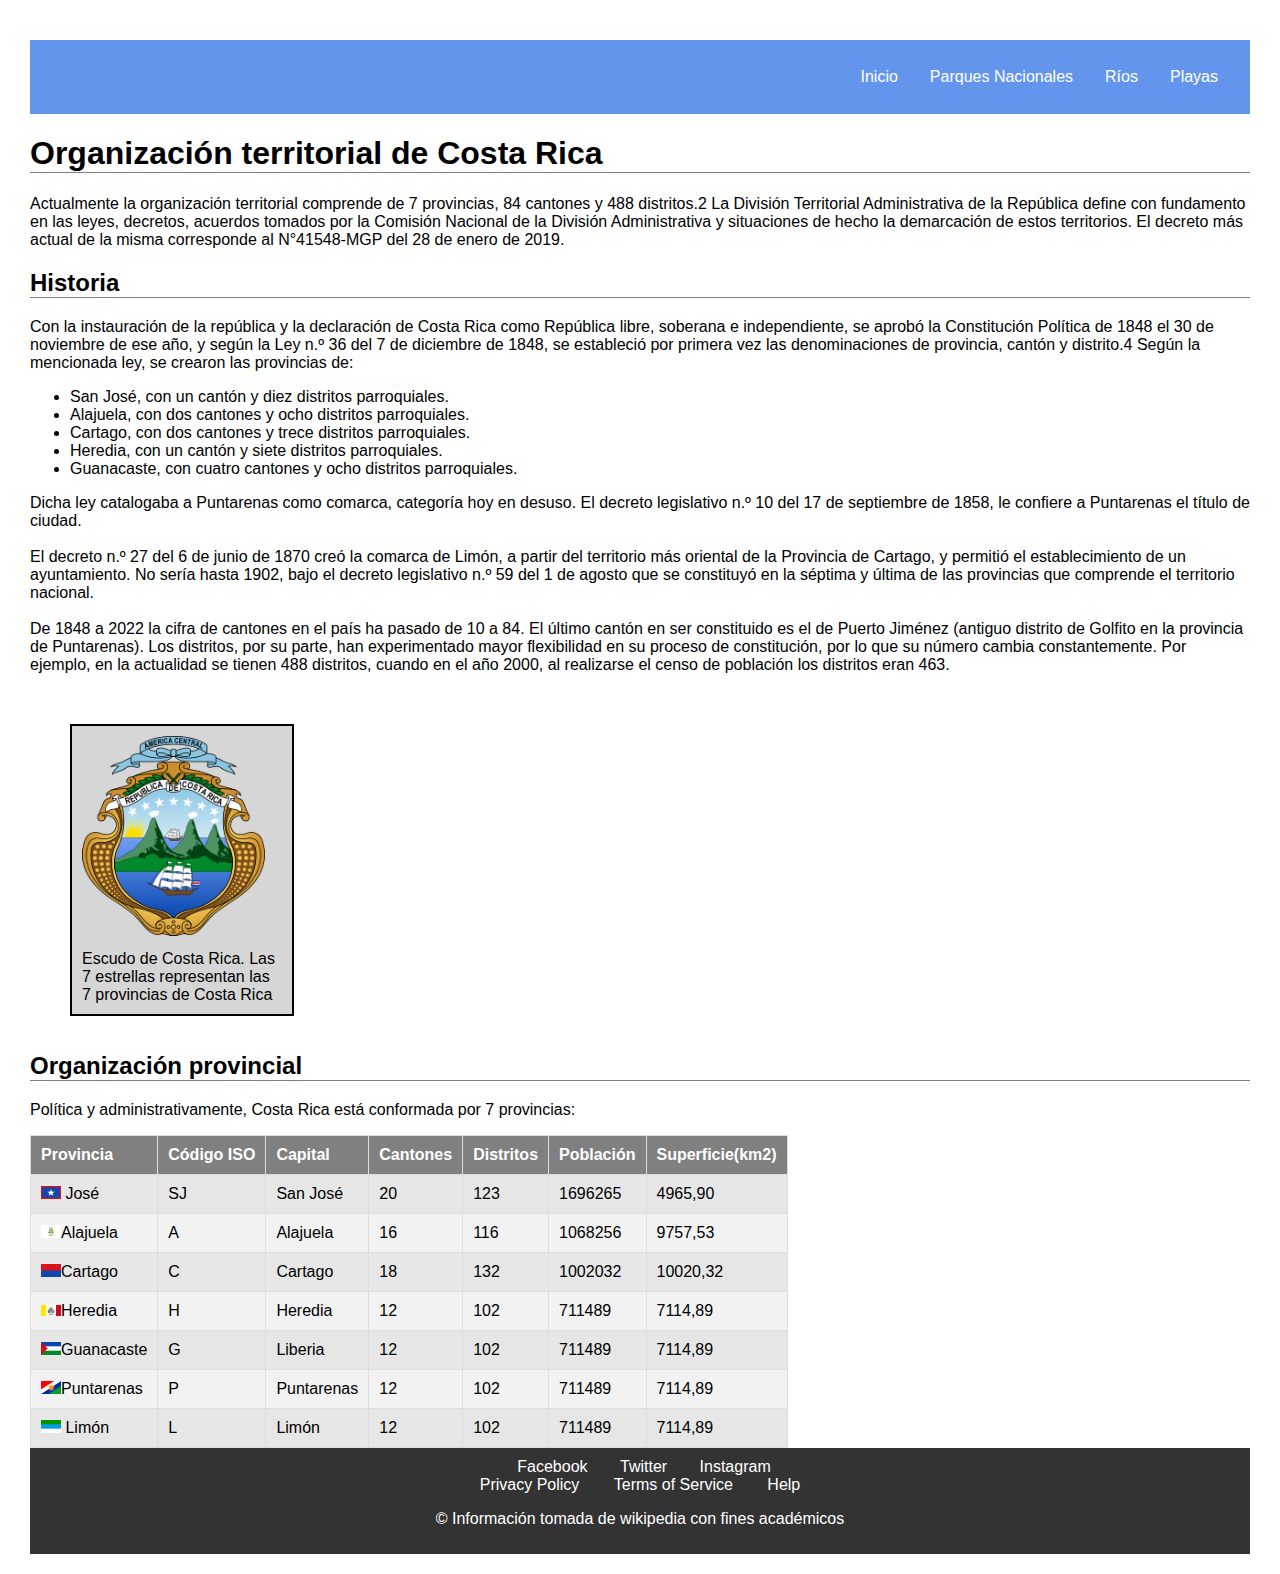
<file: inicio.html>
<!DOCTYPE html>
<html lang="en">
<head>
    <meta charset="UTF-8">
    <meta name="viewport" content="width=device-width, initial-scale=1.0">
    <title>Organización territorial de Costa Rica</title>
    <link rel="stylesheet" href="css/style.css">
</head>
<body>
    <div class="header">
        <a href="inicio.html">Inicio</a>
        <a href="parques-nacionales.html">Parques Nacionales</a>
        <a href="rios.html">Ríos</a>
        <a href="playas.html">Playas</a>

    </div>
    <h1>Organización territorial de Costa Rica</h1>
    <p>Actualmente la organización territorial comprende de 7 provincias, 84 cantones y 488 distritos.2​ La División Territorial Administrativa de la República define con fundamento en las leyes, decretos, acuerdos tomados por la Comisión Nacional de la División Administrativa y situaciones de hecho la demarcación de estos territorios. El decreto más actual de la misma corresponde al N°41548-MGP del 28 de enero de 2019.</p>
<section>
    <h2>Historia</h2>
<p>Con la instauración de la república y la declaración de Costa Rica como República libre, soberana e independiente, se aprobó la Constitución Política de 1848 el 30 de noviembre de ese año, y según la Ley n.º 36 del 7 de diciembre de 1848, se estableció por primera vez las denominaciones de provincia, cantón y distrito.4​ Según la mencionada ley, se crearon las provincias de:</p>
<ul>
    <!--


Guanacaste, con cuatro cantones y ocho distritos parroquiales.-->
    <li>San José, con un cantón y diez distritos parroquiales.</li>
    <li>Alajuela, con dos cantones y ocho distritos parroquiales.</li>
    <li>Cartago, con dos cantones y trece distritos parroquiales.</li>
    <li>Heredia, con un cantón y siete distritos parroquiales.</li>
    <li>Guanacaste, con cuatro cantones y ocho distritos parroquiales.</li>
</ul>
<p>Dicha ley catalogaba a Puntarenas como comarca, categoría hoy en desuso. El decreto legislativo n.º 10 del 17 de septiembre de 1858, le confiere a Puntarenas el título de ciudad.<br><br>

    El decreto n.º 27 del 6 de junio de 1870 creó la comarca de Limón, a partir del territorio más oriental de la Provincia de Cartago, y permitió el establecimiento de un ayuntamiento. No sería hasta 1902, bajo el decreto legislativo n.º 59 del 1 de agosto que se constituyó en la séptima y última de las provincias que comprende el territorio nacional.<br><br>
    
    De 1848 a 2022 la cifra de cantones en el país ha pasado de 10 a 84. El último cantón en ser constituido es el de Puerto Jiménez (antiguo distrito de Golfito en la provincia de Puntarenas). Los distritos, por su parte, han experimentado mayor flexibilidad en su proceso de constitución, por lo que su número cambia constantemente. Por ejemplo, en la actualidad se tienen 488 distritos, cuando en el año 2000, al realizarse el censo de población los distritos eran 463.<br><br></p>
    <figure>
        <img src="image/escudo.png" height="200"  alt="Escudo de Costa Rica">
        <figcaption>Escudo de Costa Rica. Las 7 estrellas representan las 7 provincias de Costa Rica</figcaption>
    </figure>
</section>
    <h2>Organización provincial</h2>
<p>Política y administrativamente, Costa Rica está conformada por 7 provincias:</p>
<table>
    <thead>
        <tr>
            <th>Provincia</th>
            <th>Código ISO</th>
            <th>Capital</th>
            <th>Cantones</th>
            <th>Distritos</th>
            <th>Población</th>
            <th>Superficie(km2)</th>
        </tr>
    </thead>
    <tbody>
        <tr>
            <td><img src="image/provincias/sanjose.png"> José</td>
            <td>SJ</td>
            <td>San José</td>
            <td>20</td>
            <td>123</td>
            <td>1696265</td>
            <td>4965,90</td>
        </tr>
        <tr>
            <td><img src="image/provincias/alajuela.png">Alajuela</td>
            <td>A</td>
            <td>Alajuela</td>
            <td>16</td>
            <td>116</td>
            <td>1068256</td>
            <td>9757,53</td>
        </tr>
        <tr>
            <td><img src="image/provincias/cartago.png">Cartago</td>
            <td>C</td>
            <td>Cartago</td>
            <td>18</td>
            <td>132</td>
            <td>1002032</td>
            <td>10020,32</td>
        </tr>
        <tr>
            <td><img src="image/provincias/heredia.png">Heredia</td>
            <td>H</td>
            <td>Heredia</td>
            <td>12</td>
            <td>102</td>
            <td>711489</td>
            <td>7114,89</td>
        </tr>
        <tr>
            <td><img src="image/provincias/guanacaste.png">Guanacaste</td>
            <td>G</td>
            <td>Liberia</td>
            <td>12</td>
            <td>102</td>
            <td>711489</td>
            <td>7114,89</td>
        </tr>
        <tr>
            <td><img src="image/provincias/puntarenas.png">Puntarenas</td>
            <td>P</td>
            <td>Puntarenas</td>
            <td>12</td>
            <td>102</td>
            <td>711489</td>
            <td>7114,89</td>
        </tr>
        <tr>
            <td><img src="image/provincias/limon.png"> Limón</td>
            <td>L</td>
            <td>Limón</td>
            <td>12</td>
            <td>102</td>
            <td>711489</td>
            <td>7114,89</td>
        </tr>
    </tbody>
</table>
<div class="footer">
    <div class="social-icons">
        <a href="https://www.facebook.com" target="_blank"><i class="fab fa-facebook-f"></i>Facebook</a>
        <a href="https://www.twitter.com" target="_blank"><i class="fab fa-twitter"></i>Twitter</a>
        <a href="https://www.instagram.com" target="_blank"><i class="fab fa-instagram"></i>Instagram</a>
    </div>
    <div class="page-links">
        <a href="#privacy">Privacy Policy </a>
        <a href="#terms">Terms of Service</a>
        <a href="#help">Help</a>
    </div>
    <p>&copy; Información tomada de wikipedia con fines académicos</p>
</div>
</body>
</html>
</file>
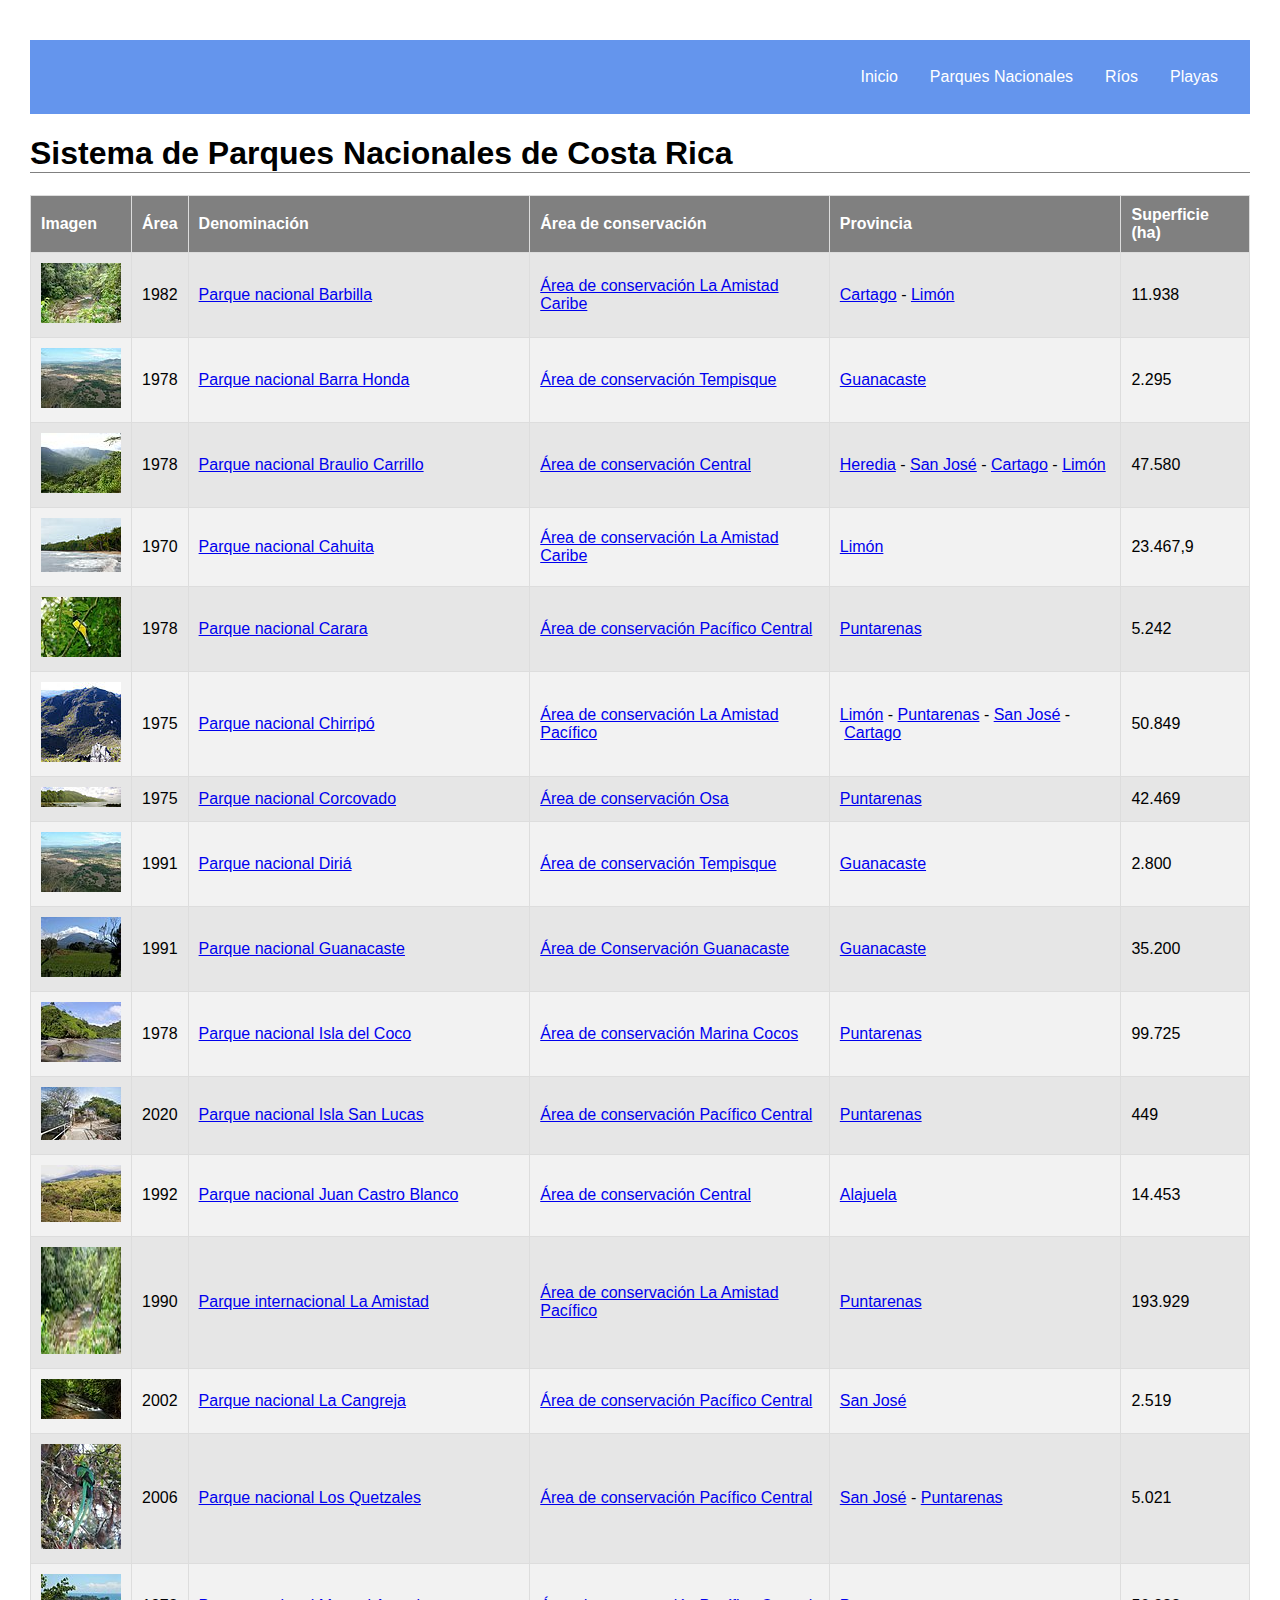
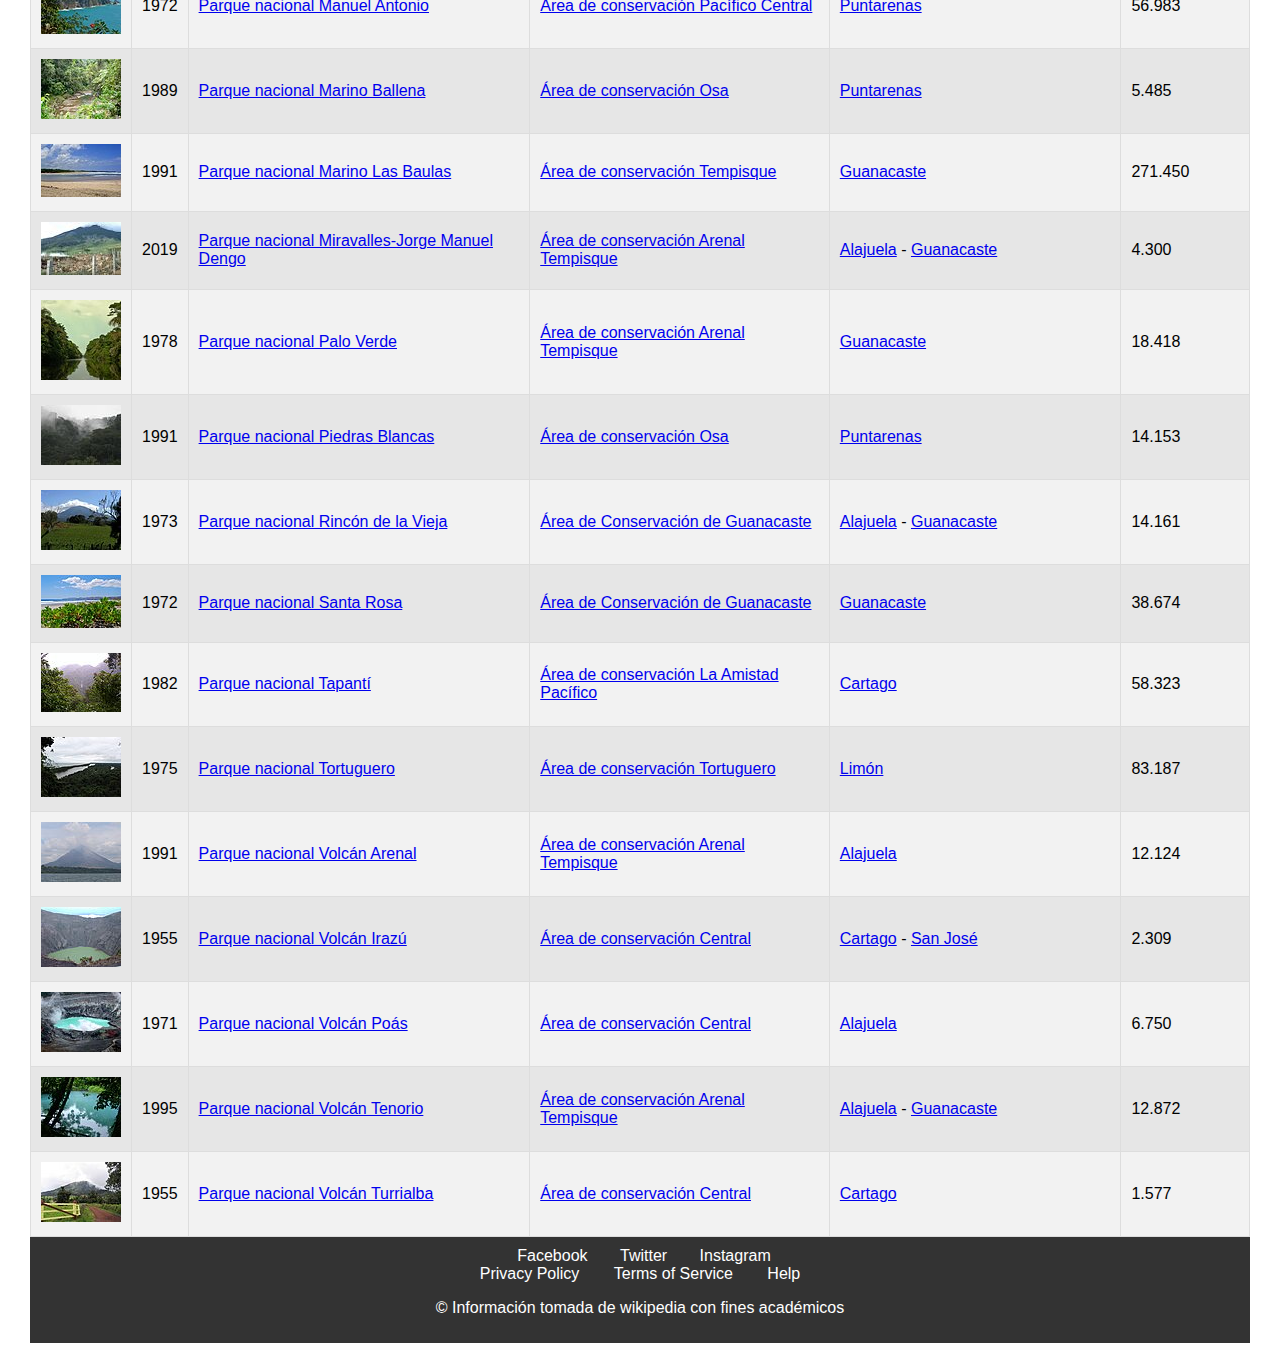
<file: parques-nacionales.html>
<!DOCTYPE html>
<html lang="en">
<head>
    <meta charset="UTF-8">
    <meta name="viewport" content="width=device-width, initial-scale=1.0">
    <!--Neesito corregir
        <meta name="viewport" content="width=</section>
     <h2><span id="Referencias" class="mw-headline">Referencias</span></h2>
    </section>, initial-scale=1.0">-->
    <title>Document</title>
    <link rel="stylesheet" href="css/style.css">
</head>
<body>
    <div class="header">
        <a href="inicio.html">Inicio</a>
        <a href="parques-nacionales.html">Parques Nacionales</a>
        <a href="rios.html">Ríos</a>
        <a href="playas.html">Playas</a>

    </div>
    <!-- Parques nacionales-->
    <h1>Sistema de Parques Nacionales de Costa Rica</h1>
    <section>
        
        <table >
            <thead>
                <tr>
                    <th>Imagen</th>
                    <th>&Aacute;rea</th>
                    <th>Denominación</th>
                    <th>&Aacute;rea de conservaci&oacute;n</th>
                    <th>Provincia</th>
                    <th>Superficie (ha)</th>
                </tr>
            </thead> 
            <tbody>
                <tr>
                    <td><img src="image/parques nacionales/Barbilla.JPG"   alt="Barbilla" width="80" height="60" data-file-width="2304" data-file-height="1728" /></td>
                    <td>1982</td>
                    <td><a title="Parque nacional Barbilla"
                            href="https://es.wikipedia.org/wiki/Parque_nacional_Barbilla">Parque nacional Barbilla</a></td>
                    <td><a title="&Aacute;rea de conservaci&oacute;n La Amistad Caribe"
                            href="https://es.wikipedia.org/wiki/%C3%81rea_de_conservaci%C3%B3n_La_Amistad_Caribe">&Aacute;rea
                            de conservaci&oacute;n La Amistad Caribe</a></td>
                    <td><a title="Provincia de Cartago"
                            href="https://es.wikipedia.org/wiki/Provincia_de_Cartago">Cartago</a>&nbsp;-&nbsp;<a
                            title="Lim&oacute;n" href="https://es.wikipedia.org/wiki/Lim%C3%B3n">Lim&oacute;n</a></td>
                    <td>11.938</td>
                </tr>
                <tr>
                    <td><img src="image/parques nacionales/barra-honda.JPG"
                                alt="" width="80" height="60" data-file-width="800" data-file-height="600" /></td>
                    <td>1978</td>
                    <td><a title="Parque nacional Barra Honda"
                            href="https://es.wikipedia.org/wiki/Parque_nacional_Barra_Honda">Parque nacional Barra Honda</a>
                    </td>
                    <td><a title="&Aacute;rea de conservaci&oacute;n Tempisque"
                            href="https://es.wikipedia.org/wiki/%C3%81rea_de_conservaci%C3%B3n_Tempisque">&Aacute;rea de
                            conservaci&oacute;n Tempisque</a></td>
                    <td><a class="mw-redirect" title="Guanacaste"
                            href="https://es.wikipedia.org/wiki/Guanacaste">Guanacaste</a></td>
                    <td>2.295</td>
                </tr>
                <tr>
                    <td><img src="image/parques nacionales/braulio-carrillo.jpg" alt="" width="80" height="60" data-file-width="640" data-file-height="480" /></td>
                    <td>1978</td>
                    <td><a title="Parque nacional Braulio Carrillo"
                            href="https://es.wikipedia.org/wiki/Parque_nacional_Braulio_Carrillo">Parque nacional Braulio
                            Carrillo</a></td>
                    <td><a title="&Aacute;rea de conservaci&oacute;n Central"
                            href="https://es.wikipedia.org/wiki/%C3%81rea_de_conservaci%C3%B3n_Central">&Aacute;rea de
                            conservaci&oacute;n Central</a></td>
                    <td><a title="Provincia de Heredia"
                            href="https://es.wikipedia.org/wiki/Provincia_de_Heredia">Heredia</a>&nbsp;-&nbsp;<a
                            title="Provincia de San Jos&eacute;"
                            href="https://es.wikipedia.org/wiki/Provincia_de_San_Jos%C3%A9">San
                            Jos&eacute;</a>&nbsp;-&nbsp;<a title="Provincia de Cartago"
                            href="https://es.wikipedia.org/wiki/Provincia_de_Cartago">Cartago</a>&nbsp;-&nbsp;<a
                            title="Provincia de Lim&oacute;n"
                            href="https://es.wikipedia.org/wiki/Provincia_de_Lim%C3%B3n">Lim&oacute;n</a></td>
                    <td>47.580</td>
                </tr>
                <tr>
                    <td><img src="image/parques nacionales/cahuita.jpg" alt="" width="80" height="54" data-file-width="1600" data-file-height="1082" /></td>
                    <td>1970</td>
                    <td><a title="Parque nacional Cahuita"
                            href="https://es.wikipedia.org/wiki/Parque_nacional_Cahuita">Parque nacional Cahuita</a></td>
                    <td><a title="&Aacute;rea de conservaci&oacute;n La Amistad Caribe"
                            href="https://es.wikipedia.org/wiki/%C3%81rea_de_conservaci%C3%B3n_La_Amistad_Caribe">&Aacute;rea
                            de conservaci&oacute;n La Amistad Caribe</a></td>
                    <td><a title="Provincia de Lim&oacute;n"
                            href="https://es.wikipedia.org/wiki/Provincia_de_Lim%C3%B3n">Lim&oacute;n</a></td>
                    <td>23.467,9</td>
                </tr>
                <tr>
                    <td><img src="image/parques nacionales/carara.jpeg "alt="" width="80" height="60" data-file-width="1600" data-file-height="1202" /></td>
                    <td>1978</td>
                    <td><a title="Parque nacional Carara" href="https://es.wikipedia.org/wiki/Parque_nacional_Carara">Parque
                            nacional Carara</a></td>
                    <td><a title="&Aacute;rea de conservaci&oacute;n Pac&iacute;fico Central"
                            href="https://es.wikipedia.org/wiki/%C3%81rea_de_conservaci%C3%B3n_Pac%C3%ADfico_Central">&Aacute;rea
                            de conservaci&oacute;n Pac&iacute;fico Central</a></td>
                    <td><a title="Provincia de Puntarenas"
                            href="https://es.wikipedia.org/wiki/Provincia_de_Puntarenas">Puntarenas</a></td>
                    <td>5.242</td>
                </tr>
                <tr>
                    <td><img src="image/parques nacionales/chirripo.jpg" alt="" width="80" height="80" data-file-width="1697" data-file-height="1699" /></td>
                    <td>1975</td>
                    <td><a title="Parque nacional Chirrip&oacute;"
                            href="https://es.wikipedia.org/wiki/Parque_nacional_Chirrip%C3%B3">Parque nacional
                            Chirrip&oacute;</a></td>
                    <td><a title="&Aacute;rea de conservaci&oacute;n La Amistad Pac&iacute;fico"
                            href="https://es.wikipedia.org/wiki/%C3%81rea_de_conservaci%C3%B3n_La_Amistad_Pac%C3%ADfico">&Aacute;rea
                            de conservaci&oacute;n La Amistad Pac&iacute;fico</a></td>
                    <td><a title="Provincia de Lim&oacute;n"
                            href="https://es.wikipedia.org/wiki/Provincia_de_Lim%C3%B3n">Lim&oacute;n</a>&nbsp;-&nbsp;<a
                            title="Provincia de Puntarenas"
                            href="https://es.wikipedia.org/wiki/Provincia_de_Puntarenas">Puntarenas</a>&nbsp;-&nbsp;<a
                            title="Provincia de San Jos&eacute;"
                            href="https://es.wikipedia.org/wiki/Provincia_de_San_Jos%C3%A9">San
                            Jos&eacute;</a>&nbsp;-&nbsp;<a title="Provincia de Cartago"
                            href="https://es.wikipedia.org/wiki/Provincia_de_Cartago">Cartago</a></td>
                    <td>50.849</td>
                </tr>
                <tr>
                    <td><img src="image/parques nacionales/corcovado.jpg" alt="" width="80" height="20" data-file-width="3060" data-file-height="768" /></td>
                    <td>1975</td>
                    <td><a title="Parque nacional Corcovado (Costa Rica)"
                            href="https://es.wikipedia.org/wiki/Parque_nacional_Corcovado_(Costa_Rica)">Parque nacional
                            Corcovado</a></td>
                    <td><a title="&Aacute;rea de conservaci&oacute;n Osa"
                            href="https://es.wikipedia.org/wiki/%C3%81rea_de_conservaci%C3%B3n_Osa">&Aacute;rea de
                            conservaci&oacute;n Osa</a></td>
                    <td><a title="Provincia de Puntarenas"
                            href="https://es.wikipedia.org/wiki/Provincia_de_Puntarenas">Puntarenas</a></td>
                    <td>42.469</td>
                </tr>
                <tr>
                    <td><img src="image/parques nacionales/barra-honda.JPG"
                        alt="" width="80" height="60" data-file-width="800" data-file-height="600" /></td>
                    <td>1991</td>
                    <td><a title="Parque nacional Diri&aacute;"
                            href="https://es.wikipedia.org/wiki/Parque_nacional_Diri%C3%A1">Parque nacional Diri&aacute;</a>
                    </td>
                    <td><a title="&Aacute;rea de conservaci&oacute;n Tempisque"
                            href="https://es.wikipedia.org/wiki/%C3%81rea_de_conservaci%C3%B3n_Tempisque">&Aacute;rea de
                            conservaci&oacute;n Tempisque</a></td>
                    <td><a title="Provincia de Guanacaste"
                            href="https://es.wikipedia.org/wiki/Provincia_de_Guanacaste">Guanacaste</a></td>
                    <td>2.800</td>
                </tr>
                <tr>
                    <td><img src="image/parques nacionales/guanacaste.jpg"  alt="" width="80" height="60" data-file-width="1024" data-file-height="768" /></td>
                    <td>1991</td>
                    <td><a title="Parque nacional Guanacaste"
                            href="https://es.wikipedia.org/wiki/Parque_nacional_Guanacaste">Parque nacional Guanacaste</a>
                    </td>
                    <td><a class="mw-redirect" title="&Aacute;rea de Conservaci&oacute;n Guanacaste"
                            href="https://es.wikipedia.org/wiki/%C3%81rea_de_Conservaci%C3%B3n_Guanacaste">&Aacute;rea de
                            Conservaci&oacute;n Guanacaste</a></td>
                    <td><a class="mw-redirect" title="Guanacaste"
                            href="https://es.wikipedia.org/wiki/Guanacaste">Guanacaste</a></td>
                    <td>35.200</td>
                </tr>
                <tr>
                    <td><img src="image/parques nacionales/isla-coco.jpg"    alt="" width="80" height="60" data-file-width="640" data-file-height="479" /></td>
                    <td>1978</td>
                    <td><a title="Parque nacional Isla del Coco"
                            href="https://es.wikipedia.org/wiki/Parque_nacional_Isla_del_Coco">Parque nacional Isla del
                            Coco</a></td>
                    <td><a title="&Aacute;rea de conservaci&oacute;n Marina Cocos"
                            href="https://es.wikipedia.org/wiki/%C3%81rea_de_conservaci%C3%B3n_Marina_Cocos">&Aacute;rea de
                            conservaci&oacute;n Marina Cocos</a></td>
                    <td><a title="Provincia de Puntarenas"
                            href="https://es.wikipedia.org/wiki/Provincia_de_Puntarenas">Puntarenas</a></td>
                    <td>99.725</td>
                </tr>
                <tr>
                    <td><img src="image/parques nacionales/isla-san-lucas.jpg"   alt="" width="80" height="53" data-file-width="2048" data-file-height="1366" /></td>
                    <td>2020</td>
                    <td><a title="Isla San Lucas" href="https://es.wikipedia.org/wiki/Isla_San_Lucas">Parque nacional Isla
                            San Lucas</a></td>
                    <td><a title="&Aacute;rea de conservaci&oacute;n Pac&iacute;fico Central"
                            href="https://es.wikipedia.org/wiki/%C3%81rea_de_conservaci%C3%B3n_Pac%C3%ADfico_Central">&Aacute;rea
                            de conservaci&oacute;n Pac&iacute;fico Central</a></td>
                    <td><a title="Provincia de Puntarenas"
                            href="https://es.wikipedia.org/wiki/Provincia_de_Puntarenas">Puntarenas</a></td>
                    <td>449</td>
                </tr>
                <tr>
                    <td><img src="image/parques nacionales/juan-castro-blanco.jpg"    alt="" width="80" height="57" data-file-width="2410" data-file-height="1710" /></td>
                    <td>1992</td>
                    <td><a title="Parque nacional Juan Castro Blanco"
                            href="https://es.wikipedia.org/wiki/Parque_nacional_Juan_Castro_Blanco">Parque nacional Juan
                            Castro Blanco</a></td>
                    <td><a title="&Aacute;rea de conservaci&oacute;n Central"
                            href="https://es.wikipedia.org/wiki/%C3%81rea_de_conservaci%C3%B3n_Central">&Aacute;rea de
                            conservaci&oacute;n Central</a></td>
                    <td><a title="Provincia de Alajuela"
                            href="https://es.wikipedia.org/wiki/Provincia_de_Alajuela">Alajuela</a></td>
                    <td>14.453</td>
                </tr>
                <tr>
                    <td><img src="image/parques nacionales/Barbilla.JPG"    alt="" width="80" height="107" data-file-width="1704" data-file-height="2272" /></td>
                    <td>1990</td>
                    <td><a title="Parque internacional La Amistad"
                            href="https://es.wikipedia.org/wiki/Parque_internacional_La_Amistad">Parque internacional La
                            Amistad</a></td>
                    <td><a title="&Aacute;rea de conservaci&oacute;n La Amistad Pac&iacute;fico"
                            href="https://es.wikipedia.org/wiki/%C3%81rea_de_conservaci%C3%B3n_La_Amistad_Pac%C3%ADfico">&Aacute;rea
                            de conservaci&oacute;n La Amistad Pac&iacute;fico</a></td>
                    <td><a title="Provincia de Puntarenas"
                            href="https://es.wikipedia.org/wiki/Provincia_de_Puntarenas">Puntarenas</a></td>
                    <td>193.929</td>
                </tr>
                <tr>
                    <td><img src="image/parques nacionales/cangreja.jpg"    alt="" width="80" height="40" data-file-width="1920" data-file-height="966" /></td>
                    <td>2002</td>
                    <td><a title="Parque nacional La Cangreja"
                            href="https://es.wikipedia.org/wiki/Parque_nacional_La_Cangreja">Parque nacional La Cangreja</a>
                    </td>
                    <td><a title="&Aacute;rea de conservaci&oacute;n Pac&iacute;fico Central"
                            href="https://es.wikipedia.org/wiki/%C3%81rea_de_conservaci%C3%B3n_Pac%C3%ADfico_Central">&Aacute;rea
                            de conservaci&oacute;n Pac&iacute;fico Central</a></td>
                    <td><a title="Provincia de San Jos&eacute;"
                            href="https://es.wikipedia.org/wiki/Provincia_de_San_Jos%C3%A9">San Jos&eacute;</a></td>
                    <td>2.519</td>
                </tr>
                <tr>
                    <td><img src="image/parques nacionales/quetzales.jpg"    alt="" width="80" height="105" data-file-width="1297" data-file-height="1701" /></td>
                    <td>2006</td>
                    <td><a title="Parque nacional Los Quetzales"
                            href="https://es.wikipedia.org/wiki/Parque_nacional_Los_Quetzales">Parque nacional Los
                            Quetzales</a></td>
                    <td><a title="&Aacute;rea de conservaci&oacute;n Pac&iacute;fico Central"
                            href="https://es.wikipedia.org/wiki/%C3%81rea_de_conservaci%C3%B3n_Pac%C3%ADfico_Central">&Aacute;rea
                            de conservaci&oacute;n Pac&iacute;fico Central</a></td>
                    <td><a title="Provincia de San Jos&eacute;"
                            href="https://es.wikipedia.org/wiki/Provincia_de_San_Jos%C3%A9">San
                            Jos&eacute;</a>&nbsp;-&nbsp;<a title="Provincia de Puntarenas"
                            href="https://es.wikipedia.org/wiki/Provincia_de_Puntarenas">Puntarenas</a></td>
                    <td>5.021</td>
                </tr>
                <tr>
                    <td><img src="image/parques nacionales/manuel-antonio.JPG"    alt="" width="80" height="60" data-file-width="1280" data-file-height="960" /></td>
                    <td>1972</td>
                    <td><a title="Parque nacional Manuel Antonio"
                            href="https://es.wikipedia.org/wiki/Parque_nacional_Manuel_Antonio">Parque nacional Manuel
                            Antonio</a></td>
                    <td><a title="&Aacute;rea de conservaci&oacute;n Pac&iacute;fico Central"
                            href="https://es.wikipedia.org/wiki/%C3%81rea_de_conservaci%C3%B3n_Pac%C3%ADfico_Central">&Aacute;rea
                            de conservaci&oacute;n Pac&iacute;fico Central</a></td>
                    <td><a title="Provincia de Puntarenas"
                            href="https://es.wikipedia.org/wiki/Provincia_de_Puntarenas">Puntarenas</a></td>
                    <td>56.983</td>
                </tr>
                <tr>
                    <td><img src="image/parques nacionales/Barbilla.JPG"    alt="" width="80" height="60" data-file-width="2272" data-file-height="1704" /></td>
                    <td>1989</td>
                    <td><a class="mw-redirect" title="Parque nacional Marino Ballena"
                            href="https://es.wikipedia.org/wiki/Parque_nacional_Marino_Ballena">Parque nacional Marino
                            Ballena</a></td>
                    <td><a title="&Aacute;rea de conservaci&oacute;n Osa"
                            href="https://es.wikipedia.org/wiki/%C3%81rea_de_conservaci%C3%B3n_Osa">&Aacute;rea de
                            conservaci&oacute;n Osa</a></td>
                    <td><a title="Provincia de Puntarenas"
                            href="https://es.wikipedia.org/wiki/Provincia_de_Puntarenas">Puntarenas</a></td>
                    <td>5.485</td>
                </tr>
                <tr>
                    <td><img src="image/parques nacionales/las-baulas.jpg"    alt="" width="80" height="53" data-file-width="1926" data-file-height="1284" /></td>
                    <td>1991</td>
                    <td><a class="mw-redirect" title="Parque nacional Marino Las Baulas"
                            href="https://es.wikipedia.org/wiki/Parque_nacional_Marino_Las_Baulas">Parque nacional Marino
                            Las Baulas</a></td>
                    <td><a title="&Aacute;rea de conservaci&oacute;n Tempisque"
                            href="https://es.wikipedia.org/wiki/%C3%81rea_de_conservaci%C3%B3n_Tempisque">&Aacute;rea de
                            conservaci&oacute;n Tempisque</a></td>
                    <td><a class="mw-redirect" title="Guanacaste"
                            href="https://es.wikipedia.org/wiki/Guanacaste">Guanacaste</a></td>
                    <td>271.450</td>
                </tr>
                <tr>
                    <td><img src="image/parques nacionales/miravalles.jpg"    alt="" width="80" height="53" data-file-width="640" data-file-height="425" /></td>
                    <td>2019</td>
                    <td><a title="Parque nacional Miravalles-Jorge Manuel Dengo"
                            href="https://es.wikipedia.org/wiki/Parque_nacional_Miravalles-Jorge_Manuel_Dengo">Parque
                            nacional Miravalles-Jorge Manuel Dengo</a></td>
                    <td><a title="&Aacute;rea de conservaci&oacute;n Arenal Tempisque"
                            href="https://es.wikipedia.org/wiki/%C3%81rea_de_conservaci%C3%B3n_Arenal_Tempisque">&Aacute;rea
                            de conservaci&oacute;n Arenal Tempisque</a></td>
                    <td><a title="Provincia de Alajuela"
                            href="https://es.wikipedia.org/wiki/Provincia_de_Alajuela">Alajuela</a>&nbsp;-&nbsp;<a
                            class="mw-redirect" title="Guanacaste"
                            href="https://es.wikipedia.org/wiki/Guanacaste">Guanacaste</a></td>
                    <td>4.300</td>
                </tr>
                <tr>
                    <td><img src="image/parques nacionales/palo-verde.jpg"    alt="" width="80" height="80" data-file-width="1916" data-file-height="1916" /></td>
                    <td>1978</td>
                    <td><a title="Parque nacional Palo Verde"
                            href="https://es.wikipedia.org/wiki/Parque_nacional_Palo_Verde">Parque nacional Palo Verde</a>
                    </td>
                    <td><a title="&Aacute;rea de conservaci&oacute;n Arenal Tempisque"
                            href="https://es.wikipedia.org/wiki/%C3%81rea_de_conservaci%C3%B3n_Arenal_Tempisque">&Aacute;rea
                            de conservaci&oacute;n Arenal Tempisque</a></td>
                    <td><a class="mw-redirect" title="Guanacaste"
                            href="https://es.wikipedia.org/wiki/Guanacaste">Guanacaste</a></td>
                    <td>18.418</td>
                </tr>
                <tr>
                    <td><img src="image/parques nacionales/piedras-blancas.jpg"    alt="" width="80" height="60" data-file-width="1500" data-file-height="1125" /></a></td>
                    <td>1991</td>
                    <td><a title="Parque nacional Piedras Blancas"
                            href="https://es.wikipedia.org/wiki/Parque_nacional_Piedras_Blancas">Parque nacional Piedras
                            Blancas</a></td>
                    <td><a title="&Aacute;rea de conservaci&oacute;n Osa"
                            href="https://es.wikipedia.org/wiki/%C3%81rea_de_conservaci%C3%B3n_Osa">&Aacute;rea de
                            conservaci&oacute;n Osa</a></td>
                    <td><a title="Provincia de Puntarenas"
                            href="https://es.wikipedia.org/wiki/Provincia_de_Puntarenas">Puntarenas</a></td>
                    <td>14.153</td>
                </tr>
                <tr>
                    <td><img src="image/parques nacionales/rincon-vieja.jpg"    alt="" width="80" height="60" data-file-width="1024" data-file-height="768" /></td>
                    <td>1973</td>
                    <td><a title="Parque nacional Rinc&oacute;n de la Vieja"
                            href="https://es.wikipedia.org/wiki/Parque_nacional_Rinc%C3%B3n_de_la_Vieja">Parque nacional
                            Rinc&oacute;n de la Vieja</a></td>
                    <td><a class="mw-redirect" title="&Aacute;rea de Conservaci&oacute;n de Guanacaste"
                            href="https://es.wikipedia.org/wiki/%C3%81rea_de_Conservaci%C3%B3n_de_Guanacaste">&Aacute;rea de
                            Conservaci&oacute;n de Guanacaste</a></td>
                    <td><a title="Provincia de Alajuela"
                            href="https://es.wikipedia.org/wiki/Provincia_de_Alajuela">Alajuela</a>&nbsp;-&nbsp;<a
                            class="mw-redirect" title="Guanacaste"
                            href="https://es.wikipedia.org/wiki/Guanacaste">Guanacaste</a></td>
                    <td>14.161</td>
                </tr>
                <tr>
                    <td><img src="image/parques nacionales/santa-rosa.jpg"    alt="" width="80" height="53" data-file-width="3392" data-file-height="2261" /></td>
                    <td>1972</td>
                    <td><a title="Parque nacional Santa Rosa"
                            href="https://es.wikipedia.org/wiki/Parque_nacional_Santa_Rosa">Parque nacional Santa Rosa</a>
                    </td>
                    <td><a class="mw-redirect" title="&Aacute;rea de Conservaci&oacute;n de Guanacaste"
                            href="https://es.wikipedia.org/wiki/%C3%81rea_de_Conservaci%C3%B3n_de_Guanacaste">&Aacute;rea de
                            Conservaci&oacute;n de Guanacaste</a></td>
                    <td><a class="mw-redirect" title="Guanacaste"
                            href="https://es.wikipedia.org/wiki/Guanacaste">Guanacaste</a></td>
                    <td>38.674</td>
                </tr>
                <tr>
                    <td><img src="image/parques nacionales/tapanti.jpg"    alt="" width="80" height="59" data-file-width="2080" data-file-height="1544" /></td>
                    <td>1982</td>
                    <td><a title="Parque nacional Tapant&iacute;"
                            href="https://es.wikipedia.org/wiki/Parque_nacional_Tapant%C3%AD">Parque nacional
                            Tapant&iacute;</a></td>
                    <td><a title="&Aacute;rea de conservaci&oacute;n La Amistad Pac&iacute;fico"
                            href="https://es.wikipedia.org/wiki/%C3%81rea_de_conservaci%C3%B3n_La_Amistad_Pac%C3%ADfico">&Aacute;rea
                            de conservaci&oacute;n La Amistad Pac&iacute;fico</a></td>
                    <td><a title="Provincia de Cartago"
                            href="https://es.wikipedia.org/wiki/Provincia_de_Cartago">Cartago</a></td>
                    <td>58.323</td>
                </tr>
                <tr>
                    <td><img src="image/parques nacionales/tortuguero.jpg"   alt="" width="80" height="60" data-file-width="2816" data-file-height="2112" /></td>
                    <td>1975</td>
                    <td><a title="Parque nacional Tortuguero"
                            href="https://es.wikipedia.org/wiki/Parque_nacional_Tortuguero">Parque nacional Tortuguero</a>
                    </td>
                    <td><a class="mw-redirect" title="&Aacute;rea de conservaci&oacute;n Tortuguero"
                            href="https://es.wikipedia.org/wiki/%C3%81rea_de_conservaci%C3%B3n_Tortuguero">&Aacute;rea de
                            conservaci&oacute;n Tortuguero</a></td>
                    <td><a title="Provincia de Lim&oacute;n"
                            href="https://es.wikipedia.org/wiki/Provincia_de_Lim%C3%B3n">Lim&oacute;n</a></td>
                    <td>83.187</td>
                </tr>
                <tr>
                    <td><img src="image/parques nacionales/arenal.jpg"    alt="" width="80" height="60" data-file-width="2592" data-file-height="1944" /></td>
                    <td>1991</td>
                    <td><a title="Parque nacional Volc&aacute;n Arenal"
                            href="https://es.wikipedia.org/wiki/Parque_nacional_Volc%C3%A1n_Arenal">Parque nacional
                            Volc&aacute;n Arenal</a></td>
                    <td><a title="&Aacute;rea de conservaci&oacute;n Arenal Tempisque"
                            href="https://es.wikipedia.org/wiki/%C3%81rea_de_conservaci%C3%B3n_Arenal_Tempisque">&Aacute;rea
                            de conservaci&oacute;n Arenal Tempisque</a></td>
                    <td><a title="Provincia de Alajuela"
                            href="https://es.wikipedia.org/wiki/Provincia_de_Alajuela">Alajuela</a></td>
                    <td>12.124</td>
                </tr>
                <tr>
                    <td><img src="image/parques nacionales/irazu.jpg"    alt="" width="80" height="60" data-file-width="2560" data-file-height="1920" /></td>
                    <td>1955</td>
                    <td><a class="mw-redirect" title="Parque nacional Volc&aacute;n Iraz&uacute;"
                            href="https://es.wikipedia.org/wiki/Parque_nacional_Volc%C3%A1n_Iraz%C3%BA">Parque nacional
                            Volc&aacute;n Iraz&uacute;</a></td>
                    <td><a title="&Aacute;rea de conservaci&oacute;n Central"
                            href="https://es.wikipedia.org/wiki/%C3%81rea_de_conservaci%C3%B3n_Central">&Aacute;rea de
                            conservaci&oacute;n Central</a></td>
                    <td><a title="Provincia de Cartago"
                            href="https://es.wikipedia.org/wiki/Provincia_de_Cartago">Cartago</a>&nbsp;-&nbsp;<a
                            title="Provincia de San Jos&eacute;"
                            href="https://es.wikipedia.org/wiki/Provincia_de_San_Jos%C3%A9">San Jos&eacute;</a></td>
                    <td>2.309</td>
                </tr>
                <tr>
                    <td><img src="image/parques nacionales/poas.jpg"   alt="" width="80" height="60" data-file-width="2048" data-file-height="1536" /></td>
                    <td>1971</td>
                    <td><a title="Parque nacional Volc&aacute;n Po&aacute;s"
                            href="https://es.wikipedia.org/wiki/Parque_nacional_Volc%C3%A1n_Po%C3%A1s">Parque nacional
                            Volc&aacute;n Po&aacute;s</a></td>
                    <td><a title="&Aacute;rea de conservaci&oacute;n Central"
                            href="https://es.wikipedia.org/wiki/%C3%81rea_de_conservaci%C3%B3n_Central">&Aacute;rea de
                            conservaci&oacute;n Central</a></td>
                    <td><a title="Provincia de Alajuela"
                            href="https://es.wikipedia.org/wiki/Provincia_de_Alajuela">Alajuela</a></td>
                    <td>6.750</td>
                </tr>
                <tr>
                    <td><img src="image/parques nacionales/tenorio.jpg"    alt="" width="80" height="60" data-file-width="3072" data-file-height="2304" /></td>
                    <td>1995</td>
                    <td><a title="Parque nacional Volc&aacute;n Tenorio"
                            href="https://es.wikipedia.org/wiki/Parque_nacional_Volc%C3%A1n_Tenorio">Parque nacional
                            Volc&aacute;n Tenorio</a></td>
                    <td><a title="&Aacute;rea de conservaci&oacute;n Arenal Tempisque"
                            href="https://es.wikipedia.org/wiki/%C3%81rea_de_conservaci%C3%B3n_Arenal_Tempisque">&Aacute;rea
                            de conservaci&oacute;n Arenal Tempisque</a></td>
                    <td><a title="Provincia de Alajuela"
                            href="https://es.wikipedia.org/wiki/Provincia_de_Alajuela">Alajuela</a>&nbsp;-&nbsp;<a
                            class="mw-redirect" title="Guanacaste"
                            href="https://es.wikipedia.org/wiki/Guanacaste">Guanacaste</a></td>
                    <td>12.872</td>
                </tr>
                <tr>
                    <td><img src="image/parques nacionales/turrialba.jpg"    alt="" width="80" height="60" data-file-width="2048" data-file-height="1536" /></td>
                    <td>1955</td>
                    <td><a title="Parque nacional Volc&aacute;n Turrialba"
                            href="https://es.wikipedia.org/wiki/Parque_nacional_Volc%C3%A1n_Turrialba">Parque nacional
                            Volc&aacute;n Turrialba</a></td>
                    <td><a title="&Aacute;rea de conservaci&oacute;n Central"
                            href="https://es.wikipedia.org/wiki/%C3%81rea_de_conservaci%C3%B3n_Central">&Aacute;rea de
                            conservaci&oacute;n Central</a></td>
                    <td><a title="Provincia de Cartago"
                            href="https://es.wikipedia.org/wiki/Provincia_de_Cartago">Cartago</a></td>
                    <td>1.577</td>
                </tr>
            </tbody>
            <tfoot></tfoot>
        </table>
        <div class="footer">
            <div class="social-icons">
                <a href="https://www.facebook.com" target="_blank"><i class="fab fa-facebook-f"></i>Facebook</a>
                <a href="https://www.twitter.com" target="_blank"><i class="fab fa-twitter"></i>Twitter</a>
                <a href="https://www.instagram.com" target="_blank"><i class="fab fa-instagram"></i>Instagram</a>
            </div>
            <div class="page-links">
                <a href="#privacy">Privacy Policy </a>
                <a href="#terms">Terms of Service</a>
                <a href="#help">Help</a>
            </div>
            <p>&copy; Información tomada de wikipedia con fines académicos</p>
        </div>
    
</body>
</html>
</file>
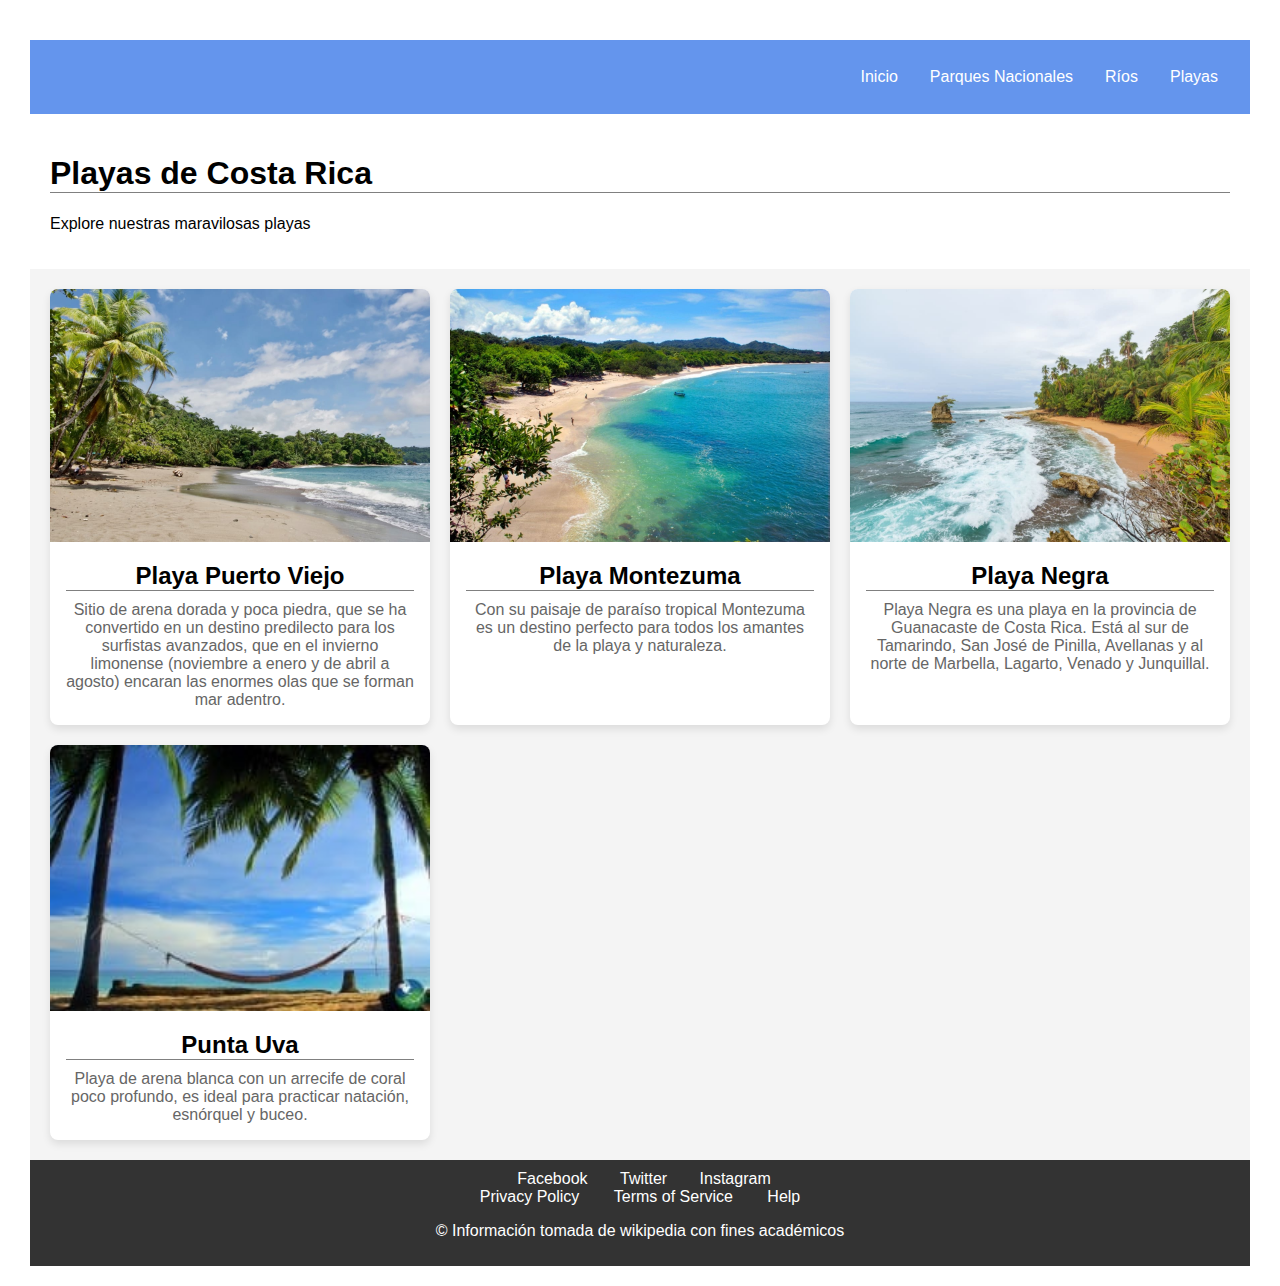
<file: playas.html>
<!DOCTYPE html>
<html lang="en">
<head>
    <meta charset="UTF-8">
    <meta name="viewport" content="width=device-width, initial-scale=1.0">
    <title>Costa Rica</title>
    <link rel="stylesheet" href="css/style.css">
</head>
<body>

    <div class="header">
        <a href="inicio.html">Inicio</a>
        <a href="parques-nacionales.html">Parques Nacionales</a>
        <a href="rios.html">Ríos</a>
        <a href="playas.html">Playas</a>

    </div>
<div style="padding:20px;">
    <h1>Playas de Costa Rica</h1>
    <p>Explore nuestras maravilosas playas</p>
</div>
<div class="content">
    <div class="card">
        <img src="image/puertoviejo.jpg" alt="Playa Puerto Viejo">
        <div class="card-content">
            <h2 class="card-title">Playa Puerto Viejo</h2>
            <p class="card-description">Sitio de arena dorada y poca piedra, que se ha convertido en un destino predilecto para los surfistas avanzados, que en el invierno limonense (noviembre a enero y de abril a agosto) encaran las enormes olas que se forman mar adentro.</p>
        </div>
    </div>
    <div class="card">
        <img src="image/montezuma.jpg" alt="Montezuma">
        <div class="card-content">
            <h2 class="card-title">Playa Montezuma</h2>
            <p class="card-description">Con su paisaje de paraíso tropical Montezuma es un destino perfecto para todos los amantes de la playa y naturaleza.</p>
        </div>
    </div>
    <div class="card">
        <img src="image/playanegra.jpg" alt="Playa Negra">
        <div class="card-content">
            <h2 class="card-title">Playa Negra</h2>
            <p class="card-description">Playa Negra es una playa en la provincia de Guanacaste de Costa Rica. Está al sur de Tamarindo, San José de Pinilla, Avellanas y al norte de Marbella, Lagarto, Venado y Junquillal.</p>
        </div>
    </div>
    <div class="card">
        <img src="image/punta-uva.jpg" alt="Punta Uva">
        <div class="card-content">
            <h2 class="card-title">Punta Uva</h2>
            <p class="card-description">Playa de arena blanca con un arrecife de coral poco profundo, es ideal para practicar natación, esnórquel y buceo.</p>
        </div>
    </div>
</div>

<div class="footer">
    <div class="social-icons">
        <a href="https://www.facebook.com" target="_blank"><i class="fab fa-facebook-f"></i>Facebook</a>
        <a href="https://www.twitter.com" target="_blank"><i class="fab fa-twitter"></i>Twitter</a>
        <a href="https://www.instagram.com" target="_blank"><i class="fab fa-instagram"></i>Instagram</a>
    </div>
    <div class="page-links">
        <a href="#privacy">Privacy Policy </a>
        <a href="#terms">Terms of Service</a>
        <a href="#help">Help</a>
    </div>
    <p>&copy; Información tomada de wikipedia con fines académicos</p>
</div>

</body>
</html>
</file>
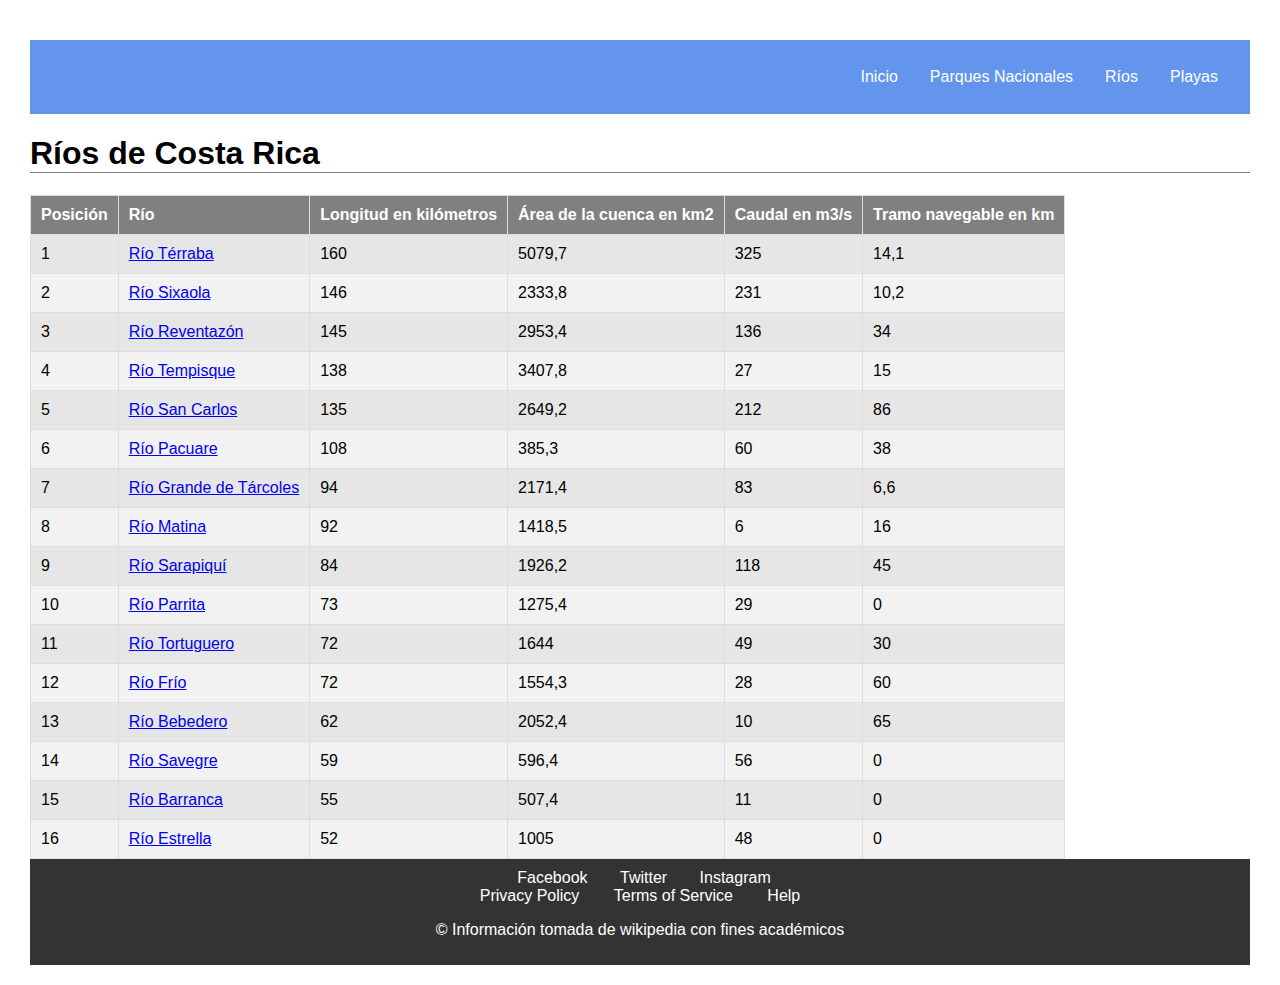
<file: rios.html>
<!DOCTYPE html>
<html lang="en">

<head>
    <meta charset="UTF-8">
    <meta name="viewport" content="width=device-width, initial-scale=1.0">
    <title>Document</title>
    <link rel="stylesheet" href="css/style.css">
</head>

<body>
    <div class="header">
        <a href="inicio.html">Inicio</a>
        <a href="parques-nacionales.html">Parques Nacionales</a>
        <a href="rios.html">Ríos</a>
        <a href="playas.html">Playas</a>

    </div>
    <h1>Ríos de Costa Rica</h1>
    <!--Ríos de Costa Rica-->
    <section>
    <table>
        <thead>
            <tr>
                <th>Posición</th>
                <th>R&iacute;o</th>
                <th>Longitud en kil&oacute;metros</th>
                <th>&Aacute;rea de la cuenca en km2</th>
                <th>Caudal en m3/s</th>
                <th>Tramo navegable en km</th>
                
            </tr>
        </thead>
        <tbody>
            <tr>
                <td>1</td>
                <td><a title="R&iacute;o T&eacute;rraba"
                        href="https://es.wikipedia.org/wiki/R%C3%ADo_T%C3%A9rraba">R&iacute;o T&eacute;rraba</a></td>
                <td>160</td>
                <td>5079,7</td>
                <td>325</td>
                <td>14,1</td>
            </tr>
            <tr>
                <td>2</td>
                <td><a title="R&iacute;o Sixaola" href="https://es.wikipedia.org/wiki/R%C3%ADo_Sixaola">R&iacute;o
                        Sixaola</a></td>
                <td>146</td>
                <td>2333,8</td>
                <td>231</td>
                <td>10,2</td>
            </tr>
            <tr>
                <td>3</td>
                <td><a title="R&iacute;o Reventaz&oacute;n"
                        href="https://es.wikipedia.org/wiki/R%C3%ADo_Reventaz%C3%B3n">R&iacute;o Reventaz&oacute;n</a>
                </td>
                <td>145</td>
                <td>2953,4</td>
                <td>136</td>
                <td>34</td>
            </tr>
            <tr>
                <td>4</td>
                <td><a title="R&iacute;o Tempisque" href="https://es.wikipedia.org/wiki/R%C3%ADo_Tempisque">R&iacute;o
                        Tempisque</a></td>
                <td>138</td>
                <td>3407,8</td>
                <td>27</td>
                <td>15</td>
            </tr>
            <tr>
                <td>5</td>
                <td><a title="R&iacute;o San Carlos (Costa Rica)"
                        href="https://es.wikipedia.org/wiki/R%C3%ADo_San_Carlos_(Costa_Rica)">R&iacute;o San Carlos</a>
                </td>
                <td>135</td>
                <td>2649,2</td>
                <td>212</td>
                <td>86</td>
            </tr>
            <tr>
                <td>6</td>
                <td><a title="R&iacute;o Pacuare" href="https://es.wikipedia.org/wiki/R%C3%ADo_Pacuare">R&iacute;o
                        Pacuare</a></td>
                <td>108</td>
                <td>385,3</td>
                <td>60</td>
                <td>38</td>
            </tr>
            <tr>
                <td>7</td>
                <td><a title="R&iacute;o Grande de T&aacute;rcoles"
                        href="https://es.wikipedia.org/wiki/R%C3%ADo_Grande_de_T%C3%A1rcoles">R&iacute;o Grande de
                        T&aacute;rcoles</a></td>
                <td>94</td>
                <td>2171,4</td>
                <td>83</td>
                <td>6,6</td>
            </tr>
            <tr>
                <td>8</td>
                <td><a title="R&iacute;o Matina" href="https://es.wikipedia.org/wiki/R%C3%ADo_Matina">R&iacute;o
                        Matina</a>
                </td>
                <td>92</td>
                <td>1418,5</td>
                <td>6</td>
                <td>16</td>
            </tr>
            <tr>
                <td>9</td>
                <td><a title="R&iacute;o Sarapiqu&iacute;"
                        href="https://es.wikipedia.org/wiki/R%C3%ADo_Sarapiqu%C3%AD">R&iacute;o Sarapiqu&iacute;</a>
                </td>
                <td>84</td>
                <td>1926,2</td>
                <td>118</td>
                <td>45</td>
            </tr>
            <tr>
                <td>10</td>
                <td><a title="R&iacute;o Parrita" href="https://es.wikipedia.org/wiki/R%C3%ADo_Parrita">R&iacute;o
                        Parrita</a></td>
                <td>73</td>
                <td>1275,4</td>
                <td>29</td>
                <td>0</td>
            </tr>
            <tr>
                <td>11</td>
                <td><a title="R&iacute;o Tortuguero" href="https://es.wikipedia.org/wiki/R%C3%ADo_Tortuguero">R&iacute;o
                        Tortuguero</a></td>
                <td>72</td>
                <td>1644</td>
                <td>49</td>
                <td>30</td>
            </tr>
            <tr>
                <td>12</td>
                <td><a title="R&iacute;o Fr&iacute;o (Costa Rica)"
                        href="https://es.wikipedia.org/wiki/R%C3%ADo_Fr%C3%ADo_(Costa_Rica)">R&iacute;o Fr&iacute;o</a>
                </td>
                <td>72</td>
                <td>1554,3</td>
                <td>28</td>
                <td>60</td>
            </tr>
            <tr>
                <td>13</td>
                <td><a title="R&iacute;o Bebedero" href="https://es.wikipedia.org/wiki/R%C3%ADo_Bebedero">R&iacute;o
                        Bebedero</a></td>
                <td>62</td>
                <td>2052,4</td>
                <td>10</td>
                <td>65</td>
            </tr>
            <tr>
                <td>14</td>
                <td><a title="R&iacute;o Savegre" href="https://es.wikipedia.org/wiki/R%C3%ADo_Savegre">R&iacute;o
                        Savegre</a></td>
                <td>59</td>
                <td>596,4</td>
                <td>56</td>
                <td>0</td>
            </tr>
            <tr>
                <td>15</td>
                <td><a title="R&iacute;o Barranca" href="https://es.wikipedia.org/wiki/R%C3%ADo_Barranca">R&iacute;o
                        Barranca</a></td>
                <td>55</td>
                <td>507,4</td>
                <td>11</td>
                <td>0</td>
            </tr>
            <tr>
                <td>16</td>
                <td><a title="R&iacute;o Estrella" href="https://es.wikipedia.org/wiki/R%C3%ADo_Estrella">R&iacute;o
                        Estrella</a></td>
                <td>52</td>
                <td>1005</td>
                <td>48</td>
                <td>0</td>
            </tr>
        </tbody>
        <tfoot></tfoot>
    </table>
</section>
<div class="footer">
    <div class="social-icons">
        <a href="https://www.facebook.com" target="_blank"><i class="fab fa-facebook-f"></i>Facebook</a>
        <a href="https://www.twitter.com" target="_blank"><i class="fab fa-twitter"></i>Twitter</a>
        <a href="https://www.instagram.com" target="_blank"><i class="fab fa-instagram"></i>Instagram</a>
    </div>
    <div class="page-links">
        <a href="#privacy">Privacy Policy </a>
        <a href="#terms">Terms of Service</a>
        <a href="#help">Help</a>
    </div>
    <p>&copy; Información tomada de wikipedia con fines académicos</p>
</div>
</body>

</html>
</file>
<file: css/style.css>
body {
    /*    arriba derecha abajo izquierda*/
    margin: 40px 30px 20px 30px;
    font-family: 'Segoe UI', Tahoma, Geneva, Verdana, sans-serif;
    /*display: flex;
    flex-direction: column;*/
    min-height: 100vh;
}

h1,h2{
border-bottom: 1px solid gray;

}
section.principal{


    display: flex;
    flex-direction: column;
    align-items: center;
    margin-top: 20em;
    justify-content: center;
    /*background-color: #333;*/
    /*color: white;*/
    padding: 10px 10px;
}
.header {
    background-color: cornflowerblue;
    /*color: white;*/
    display: flex;
    justify-content: flex-end;
    padding: 14px 16px;
    /*text-align: center;*/
}
.header a {
    color: white;
    text-align: center;
    padding: 14px 16px;
    text-decoration: none;
}
.header a:hover {
    background-color: #ddd;
    color: black;
}
img.escudo {
    height: 200px;
    border: 2px solid #000; /* Borde alrededor de la imagen */
    border-radius: 50%;
    
}
figure {
    /*text-align: center;*/
    display: inline-block;
            border: 2px solid #000; /* Borde alrededor de la figura */
            padding: 10px;
            background-color:rgba(128, 128, 128, 0.327);
            
            
}
table {
    width: auto;
    border-collapse: collapse;
}
thead {
    background-color: gray;
    color: #fff;
}
th, td {
    padding: 10px;
    text-align: left;
    border: 1px solid #ddd;
}
tbody tr:nth-child(even) {
    background-color: #f2f2f2;
}
tbody tr:nth-child(odd) {
    background-color: #e6e6e6;
}
tbody tr:hover {
    background-color: #ccc;
}
figcaption {
    max-width: 200px; /* Debe coincidir con el ancho de la imagen */
    /*margin: 0 auto;*/
    padding-top: 10px;
    word-wrap: break-word; /* Asegura que el texto se ajuste al ancho */
   
}

img.table {
    width: 20px;
    height: 20px;
    vertical-align: middle;
    margin-right: 8px;
}

.footer {
    background-color: #333;
    color: white;
    padding: 10px 0;
    text-align: center;
    margin-top: auto;
}
.footer a {
    color: white;
    text-decoration: none;
    margin: 0 15px;
    display: inline-block;
}
.footer a:hover {
    text-decoration: underline;
}
.footer .social-icons a {
    margin: 0 10px;
}
.footer .social-icons a {
    margin: 0 10px;
}
.footer .social-icons a i {
    margin-right: 8px;
}

.content {
    display: grid;
    grid-template-columns: repeat(3, auto);
    gap: 20px;
    padding: 20px;
    /*flex: 1;*/
    background-color: #f4f4f4;
}
.card {
    background-color: white;
    border-radius: 8px;
    box-shadow: 0 4px 8px rgba(0, 0, 0, 0.1);
    overflow: hidden;
    width: 100%;
    text-align: center;
}
.card img {
    width: 100%;
    height: auto;
}
.card-content {
    padding: 16px;
}
.card-title {
    font-size: 1.5em;
    margin: 0 0 10px;
}
.card-description {
    font-size: 1em;
    color: #666;
    margin: 0;
}
</file>
